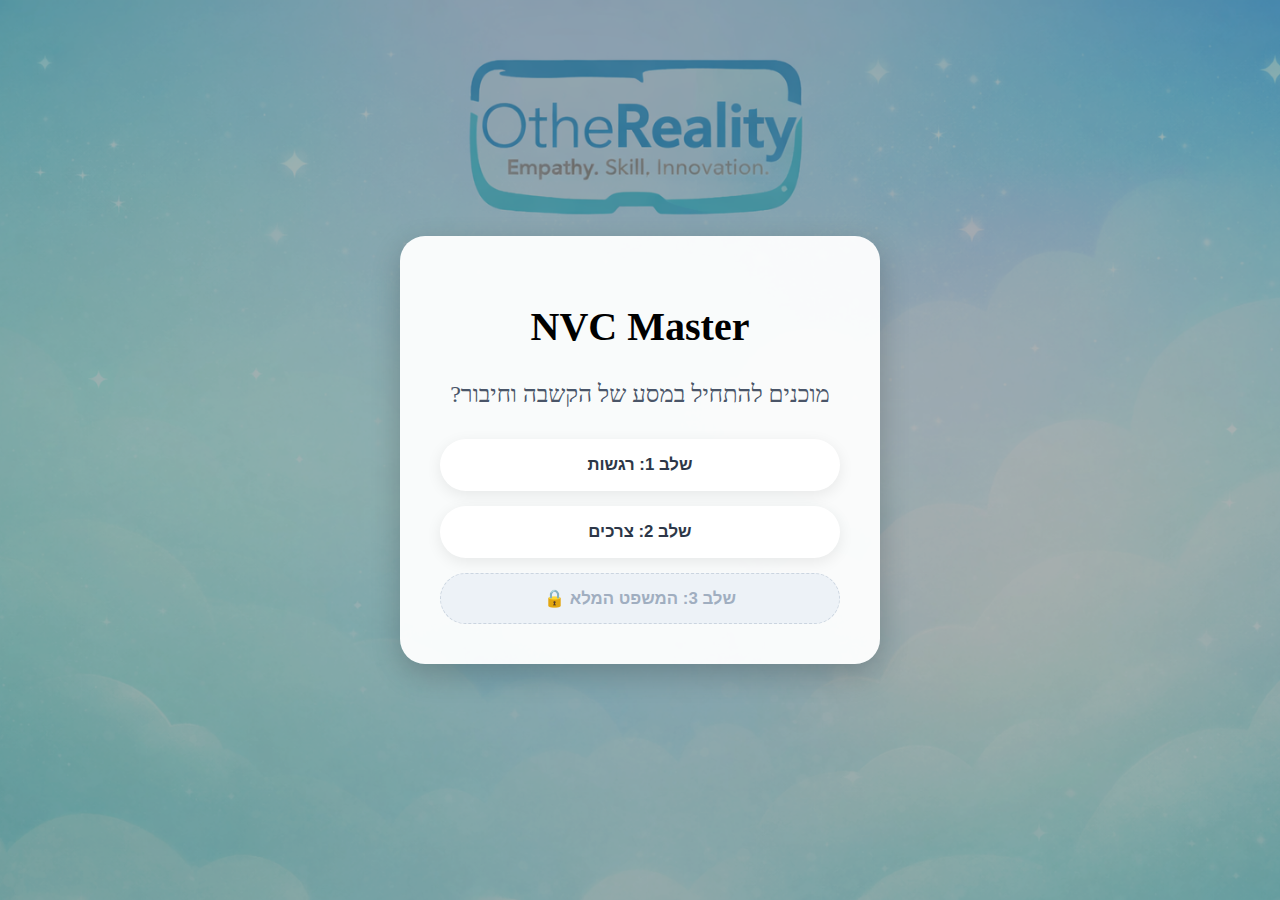
<file: index.html>
<!DOCTYPE html>
<html lang="he" dir="rtl">
<head>
    <meta charset="UTF-8">
    <title>NVC Master - דף הבית</title>
    <link rel="stylesheet" href="assets/style.css">
    <link rel="manifest" href="manifest.json">
    <meta name="theme-color" content="#4a90e2">
    <style>
        body { background: url('background.png') no-repeat center center fixed; background-size: cover; }
        .start-card { background: rgba(255, 255, 255, 0.95); padding: 40px; border-radius: 25px; text-align: center; box-shadow: 0 10px 30px rgba(0,0,0,0.2); z-index: 10; width: 400px; }
        .tree-preview { width: 120px; margin-bottom: 20px; }
    </style>
</head>
<body>
    <div class="start-card">
        <h1>NVC Master</h1>
        <p>מוכנים להתחיל במסע של הקשבה וחיבור?</p>
        
        <div class="stages-container" style="display: flex; flex-direction: column; gap: 15px; margin-top: 20px;">
            <button class="stage-btn" onclick="location.href='emotions/stage1.html'">שלב 1: רגשות</button>
            <button class="stage-btn" onclick="location.href='needs/stage2.html'">שלב 2: צרכים</button>
            
            <button id="stage3-btn" class="stage-btn locked" onclick="tryGoToStage3()">
                שלב 3: המשפט המלא <span id="lock-icon">🔒</span>
            </button>
        </div>
    </div>
    
    <script>
        // בדיקה האם שלב 3 פתוח בזיכרון של הדפדפן
        window.onload = function() {
            const isUnlocked = sessionStorage.getItem('stage3Unlocked') === 'true';
            const btn3 = document.getElementById('stage3-btn');
            const lockIcon = document.getElementById('lock-icon');
    
            if (isUnlocked) {
                btn3.classList.remove('locked');
                lockIcon.style.display = 'none'; // הסרת המנעול
                btn3.style.background = '#4a90e2'; // צבע כחול בולט לשלב פתוח
                btn3.style.color = 'white';
            }
        };
    
        function tryGoToStage3() {
            if (sessionStorage.getItem('stage3Unlocked') === 'true') {
                location.href = 'sentences/stage3.html';
            } else {
                // אפשר להוסיף כאן אפקט רעידה אם לוחצים על נעול
                document.getElementById('stage3-btn').classList.add('shake-me');
                setTimeout(() => document.getElementById('stage3-btn').classList.remove('shake-me'), 500);
            }
        }
    </script>
</body>
</html>
</file>
<file: assets/style.css>
:root {
    --soft-success: rgba(104, 211, 145, 0.6);
    --soft-error: rgba(245, 101, 101, 0.4);
    --text-main: #2d3748;
    --gold: #ffd700;
    --fire-gradient: linear-gradient(90deg, #ff4d4d, #f9cb28, #ff4d4d);
}

body { 
    margin: 0;
    height: 100vh;
    display: flex;
    justify-content: center;
    align-items: center;
    background: url('../background.png') no-repeat center center fixed; 
    background-size: cover;
    overflow: hidden;
}

body::before {
    content: ""; position: absolute; top: 0; left: 0; right: 0; bottom: 0;
    background: rgba(0, 0, 0, 0.3); z-index: 1;
}

#game-card { 
    position: relative; 
    z-index: 10;
    background: rgba(255, 255, 255, 0.9); 
    backdrop-filter: blur(10px);
    padding: 40px; 
    border-radius: 30px; 
    box-shadow: 0 20px 50px rgba(0,0,0,0.15); 
    text-align: center; 
    width: 450px; 
    
    /* פתרון הגובה: הסרנו את ה-min-height הקבוע */
    height: auto; 
    min-height: fit-content;
    
    /* מעבר חלק כשגודל הכרטיס משתנה */
    transition: all 0.4s cubic-bezier(0.4, 0, 0.2, 1); 
    
    display: flex;
    flex-direction: column;
    justify-content: center;
    gap: 20px; /* מרווח קבוע בין האלמנטים */
    border: 1px solid rgba(255, 255, 255, 0.3);
}

#step-label, .stage-label { 
    color: #718096; 
    font-size: 1.1rem; /* הוגדל מ-0.8 */
    font-weight: 600;
    margin-bottom: 10px;
}

.correct-glow { box-shadow: 0 0 50px var(--soft-success) !important; border-color: #68d391 !important; }
.error-glow { box-shadow: 0 0 30px var(--soft-error) !important; border-color: #fc8181 !important; }

@keyframes shake {
    0%, 100% { transform: translateX(0); }
    25% { transform: translateX(-5px); }
    75% { transform: translateX(5px); }
}
.shake-me { animation: shake 0.3s ease-in-out; }

.word-display { 
    font-size: 4rem; /* הוגדל מ-3 */
    font-weight: 800; 
    color: var(--text-main); 
    margin: 10px 0; 
    line-height: 1.2;
}

.explanation-box { 
    margin-top: 10px; 
    padding: 20px; 
    border-radius: 15px; 
    background: rgba(247, 250, 252, 0.9); 
    font-size: 1.25rem; /* הוגדל משמעותית */
    line-height: 1.6;
    color: var(--text-main);
    text-align: right; /* יישור לימין לקריאה נוחה של עברית */
}

.explanation-box b, .explanation-box strong {
    font-size: 1.4rem;
    display: block;
    margin-bottom: 5px;
}

.progress-container {
    position: relative; width: 100%; height: 8px; background: #edf2f7;
    border-radius: 10px; margin-top: 25px; border: 1px solid #e2e8f0;
}
#progress-fill { 
    width: 0%; height: 100%; background: #48bb78; 
    transition: width 0.4s ease; border-radius: 10px;
}

.on-fire { 
    background: var(--fire-gradient) !important; 
    background-size: 200% 100% !important;
    animation: fireMove 1s linear infinite;
    box-shadow: 0 0 15px #ff4d4d;
}

@keyframes fireMove { 0% { background-position: 0% 50%; } 100% { background-position: 200% 50%; } }

@keyframes fireIntensify {
    0% { transform: scaleY(1); }
    50% { transform: scaleY(1.8); filter: brightness(1.5); }
    100% { transform: scaleY(1); }
}
.intensify { animation: fireIntensify 0.4s ease-out; }

.star-particle { position: fixed; pointer-events: none; z-index: 100; color: var(--gold); font-size: 1.2rem; }
@keyframes explode {
    0% { opacity: 1; transform: translate(-50%, -50%) scale(0.5); }
    100% { opacity: 0; transform: translate(var(--tx), var(--ty)) scale(1.2) rotate(180deg); }
}


/* ניהול ריווח בין כפתורים */
.btn-container { 
    display: flex; 
    gap: 20px; 
    justify-content: center; 
    margin-top: 10px;
}

/* עיצוב הכפתור הבוגר והנקי */
button { 
    padding: 14px 32px; 
    border-radius: 50px; /* הופך את הכפתור לצורת קפסולה נעימה */
    border: 2px solid transparent; 
    cursor: pointer; 
    font-weight: 600; 
    font-size: 1.05rem;
    
    /* מעברים חלקים לשיפור תחושת ה-UX */
    transition: all 0.3s cubic-bezier(0.175, 0.885, 0.32, 1.275); 
    
    background: white; 
    color: var(--text-main);
    
    /* צל עדין שמעניק עומק במקום מראה שטוח וילדותי */
    box-shadow: 0 4px 15px rgba(0, 0, 0, 0.08);
    outline: none;
}

/* אפקט ריחוף (Hover) - הכפתור "צף" מעט למעלה */
button:hover { 
    transform: translateY(-3px); 
    box-shadow: 0 8px 25px rgba(0, 0, 0, 0.12);
    background: #fcfcfc;
}

/* אפקט לחיצה - תחושה פיזית של שקיעה */
button:active {
    transform: translateY(0px);
    box-shadow: 0 2px 10px rgba(0, 0, 0, 0.1);
}

/* בידול עדין בין כפתורי הבחירה (זה רגש / לא רגש) */
#action-buttons button:first-child {
    border-color: rgba(72, 187, 120, 0.2); /* ירוק מרווה עדין מאוד */
    color: #2f855a;
}

#action-buttons button:last-child {
    border-color: rgba(237, 137, 54, 0.2); /* כתום חמר עדין מאוד */
    color: #c05621;
}

/* כפתור "המשיכו" - מאוחד, גדול וברור */
#next-btn {
    /* הגדרות צבע ורקע */
    background: var(--text-main) !important;
    color: white !important;
    border: none;
    
    /* הגדרות גודל וריווח */
    margin-top: 25px;
    width: 100%;
    padding: 16px;
    
    /* טיפוגרפיה */
    font-size: 1.2rem;
    font-weight: 700;
    
    /* נראות ועיצוב */
    border-radius: 15px; /* פחות מעוגל משאר הכפתורים להדגשת פעולת המשך */
    cursor: pointer;
    transition: all 0.3s ease;
}

/* אפקט ריחוף לכפתור המשיכו */
#next-btn:hover {
    filter: brightness(1.2);
    transform: translateY(-2px);
    box-shadow: 0 5px 15px rgba(0,0,0,0.2);
}

/* התאמת ה-Progress Area */
.progress-area {
    margin-top: 10px;
}

/* 1. הטקסט בדף הבית (index.html) */
.start-card p {
    font-size: 1.5rem; /* הוגדל משמעותית */
    line-height: 1.6;
    color: #4a5568;
    margin: 25px 0;
}

.start-card h1 {
    font-size: 2.5rem;
    margin-bottom: 10px;
}

/* 2. תגיות השלבים בראש הכרטיס (שלב 1: רגשות וכו') */
#step-label, .stage-label { 
    color: #718096; 
    font-size: 1.4rem; /* הוגדל מ-0.8 */
    font-weight: 700;
    margin-bottom: 15px;
    letter-spacing: 0.5px;
    display: block;
}

/* 3. תיבת ההודעות והפידבק (גם בטעות וגם בהצלחה) */
.explanation-box { 
    margin-top: 15px; 
    padding: 25px; 
    border-radius: 15px; 
    background: rgba(247, 250, 252, 0.95); 
    font-size: 1.4rem; /* הגדלה משמעותית של תוכן ההסבר */
    line-height: 1.7;
    color: var(--text-main);
    text-align: right;
    box-shadow: inset 0 2px 4px rgba(0,0,0,0.05);
}

/* הכותרת בתוך הפידבק (למידה / בדיוק) */
.explanation-box b, 
.explanation-box strong {
    font-size: 1.8rem; /* כותרת הפידבק בולטת מאוד */
    display: block;
    margin-bottom: 10px;
    color: #2d3748;
}

/* 4. המילה המרכזית (למקרה שתרצה עוד נוכחות) */
.word-display { 
    font-size: 4.5rem; 
    font-weight: 800;
    margin: 15px 0;
}

/* assets/style.css */

/* הילה כתומה להזדמנות למידה */
.learning-glow { 
    box-shadow: 0 0 50px rgba(237, 137, 54, 0.6) !important; 
    border-color: #ed8936 !important; 
    transition: all 0.4s ease;
}

/* התאמת צבע הטקסט בתוך תיבת ההסבר כשזה כתום */
.explanation-box.learning-mode {
    border-right: 5px solid #ed8936;
    background: rgba(253, 242, 233, 0.9);
}

/* assets/style.css */

.stage-btn {
    width: 100%;
    /* משתמש בהגדרות ה-button הקיים שלנו */
}

/* סגנון לשלב נעול */
.stage-btn.locked {
    background: #edf2f7 !important;
    color: #a0aec0 !important;
    cursor: not-allowed;
    border: 1px dashed #cbd5e0 !important;
    box-shadow: none !important;
    transform: none !important; /* מבטל את אפקט הציפה בריחוף */
}

.stage-btn.locked:hover {
    background: #edf2f7 !important; /* נשאר אותו דבר */
}
</file>
